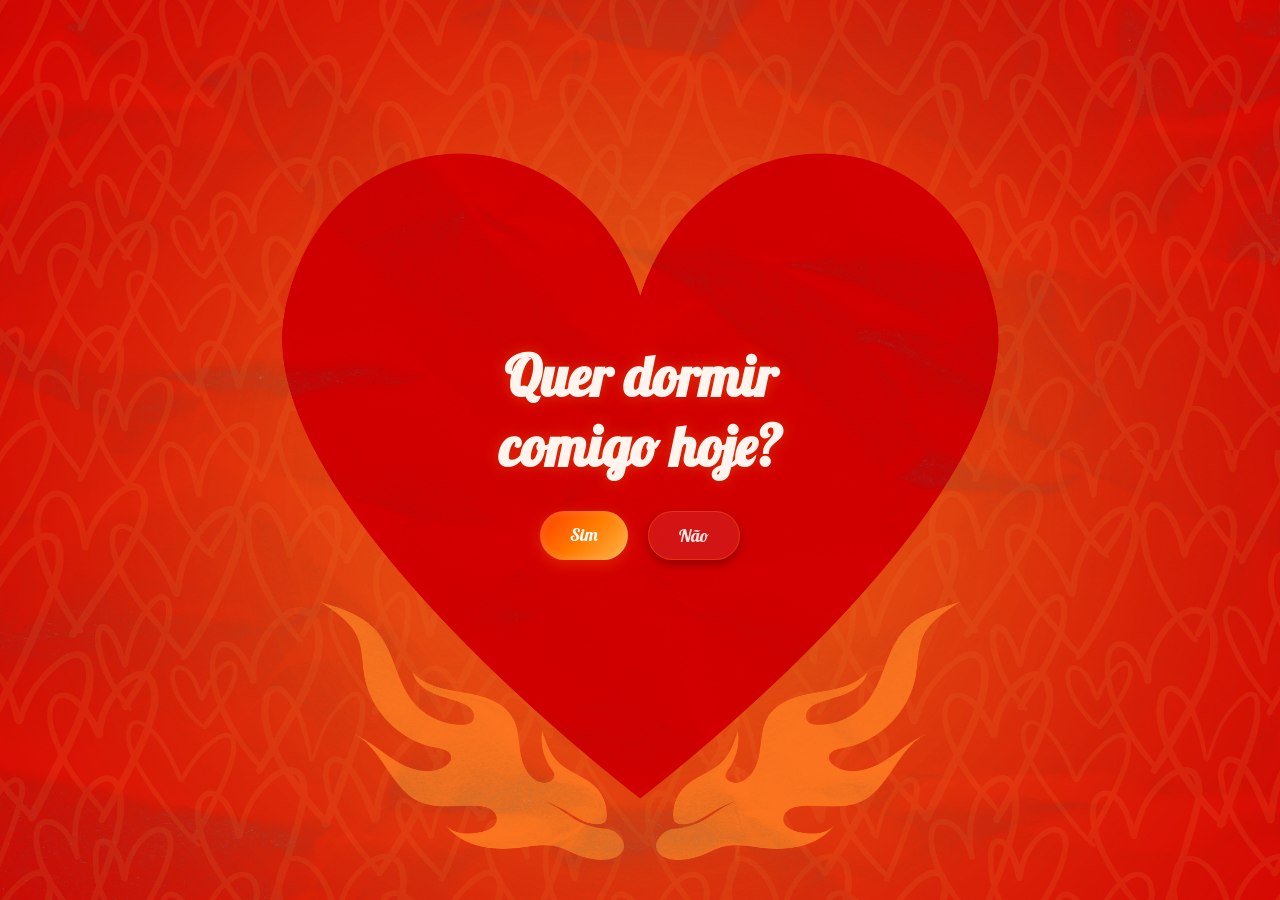
<file: index.html>
<!DOCTYPE html>
<html lang="pt-br">

<head>
    <meta charset="UTF-8">
    <meta name="viewport" content="width=device-width, initial-scale=1.0">
    <title>Início</title>
    <link rel="stylesheet" href="style.css">
</head>

<body class="fundo1">

<main class="container">
    <h1>Quer dormir comigo hoje?</h1>

    <div class="botoes">
        <a href="sim.html" class="botao sim">Sim</a>
        <a href="#" class="botao nao">Não</a>
    </div>
</main>

<script src="script.js"></script>
</body>

</html>
</file>
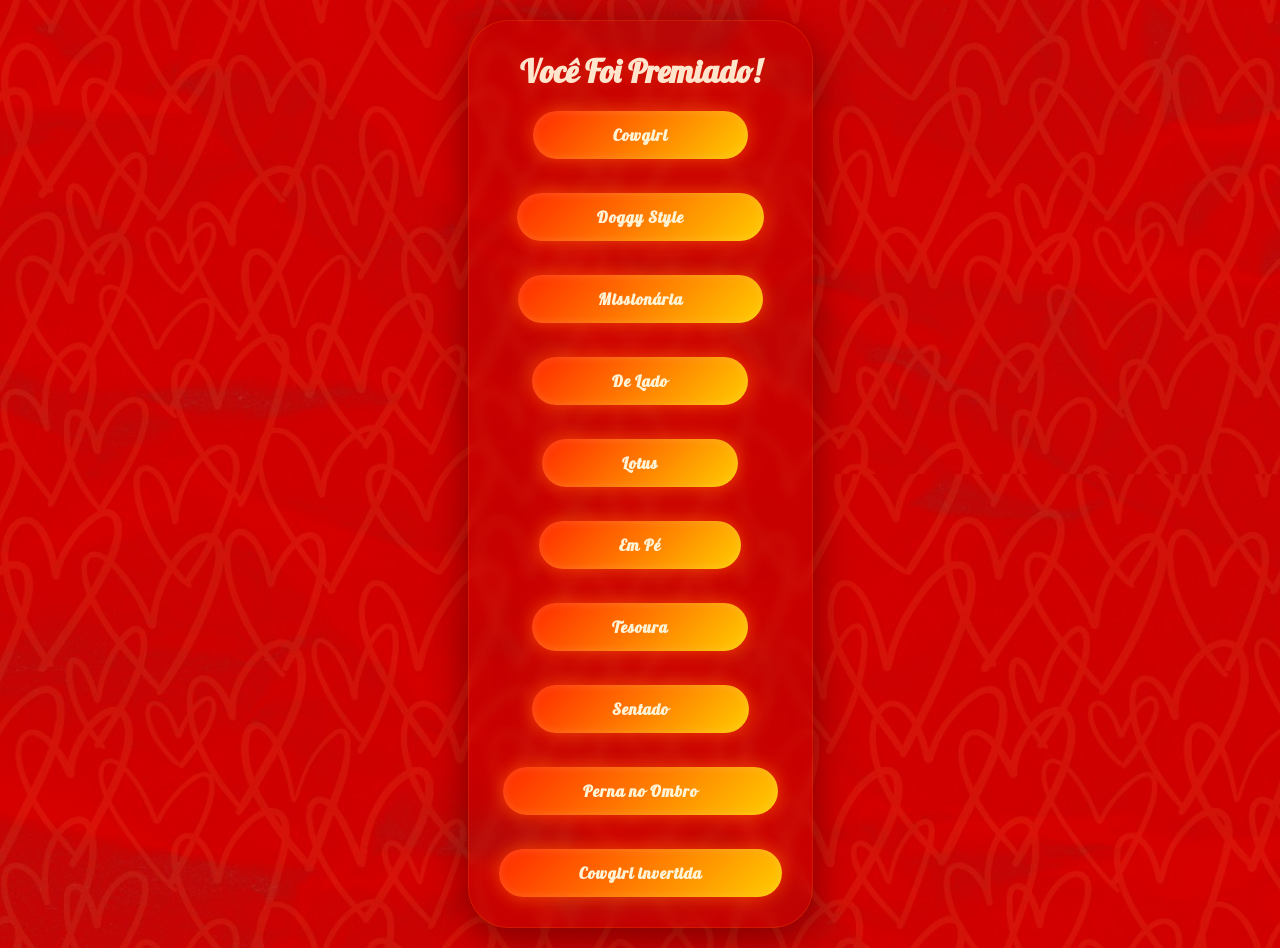
<file: resultado.html>
<!DOCTYPE html>
<html lang="en">

<head>
  <meta charset="UTF-8">
  <meta name="viewport" content="width=device-width, initial-scale=1.0">
  <link rel="stylesheet" href="style3.css">
  <title>Sim</title>
</head>

<body class="fundo2">

  <main class="container">

    <div class="pergunta">
      <h1>Você Foi Premiado!</h1><br>
    </div>

    <div class="inteiro">
      <a href="Index.html">Cowgirl</a><br>
      <a href="Index.html">Doggy Style</a><br>
      <a href="index.html">Missionária</a><br>
      <a href="index.html">De Lado</a><br>
      <a href="index.html">Lotus</a><br>
      <a href="index.html">Em Pé</a><br>
      <a href="index.html">Tesoura</a><br>
      <a href="index.html">Sentado</a><br>
      <a href="index.html">Perna no Ombro</a><br>
      <a href="index.html">Cowgirl invertida</a>
     
    </div>

  </main>

</body>

</html>
</file>
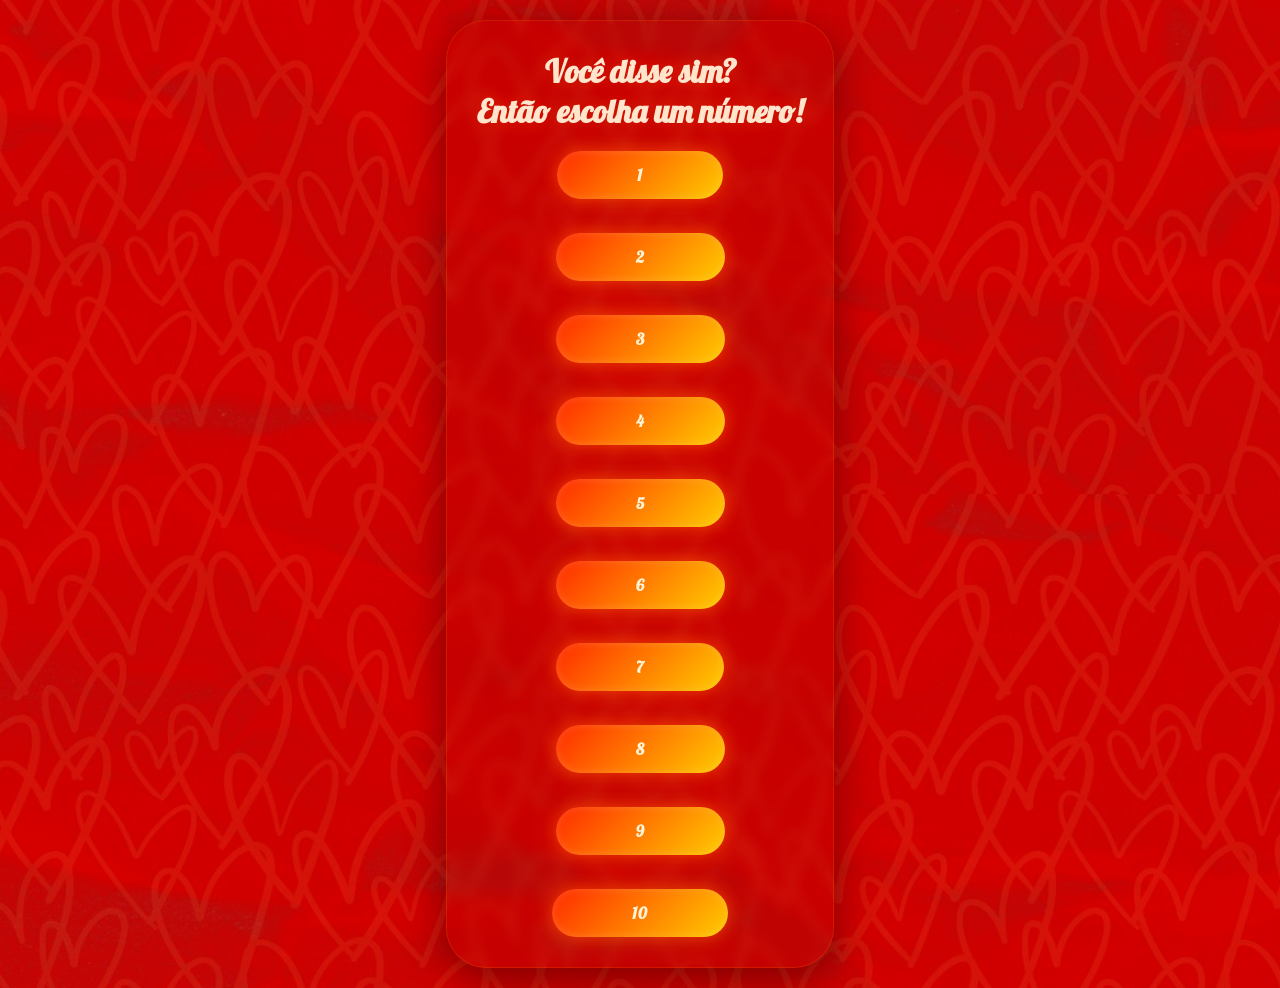
<file: sim.html>
<!DOCTYPE html>
<html lang="en">

<head>
  <meta charset="UTF-8">
  <meta name="viewport" content="width=device-width, initial-scale=1.0">
  <link rel="stylesheet" href="style2.css">
  <title>Sim</title>
</head>

<body class="fundo2">

  <main class="container">

    <div class="pergunta">
      <h1>Você disse sim?<br>
        Então escolha um número!</h1><br>
    </div>

    <div class="inteiro">
      <a href="resultado.html">1</a><br>
      <a href="resultado.html">2</a><br>
      <a href="resultado.html">3</a><br>
      <a href="resultado.html">4</a><br>
      <a href="resultado.html">5</a><br>
      <a href="resultado.html">6</a><br>
      <a href="resultado.html">7</a><br>
      <a href="resultado.html">8</a><br>
      <a href="resultado.html">9</a><br>
      <a href="resultado.html">10</a>
     
    </div>

  </main>

</body>

</html>
</file>
<file: style.css>
@import url('https://fonts.googleapis.com/css2?family=Lobster&display=swap');

* {
    margin: 0;
    padding: 0;
    box-sizing: border-box;
}

body {
    font-family: "Lobster", sans-serif;
    background: url(imagem/fundo.png) no-repeat center bottom / cover;

    display: flex;
    justify-content: center;
    align-items: center;

    min-height: 100dvh;
}

.container {
    text-align: center;
    max-width: 400px;
    width: 100%;
    padding: 25px;

}

.container h1 {
    font-size: 56px;
    color: #fff5ee;
    text-shadow: 0 0 15px rgba(255, 120, 0, 0.4);
}

/* BOTÕES */
.botoes {
    display: flex;
    justify-content: center;
    gap: 20px;
    margin-top: 30px;
}

.botao {
    display: inline-block;
    padding: 12px 30px;
    font-size: 18px;
    border-radius: 30px;
    text-decoration: none;
    cursor: pointer;
    font-family: inherit;

    transition: all .3s ease;
}

/* 🔥 BOTÃO SIM (quente e vivo) */
.sim {
    background: linear-gradient(135deg, #ff3c00, #ff7a00, #ffb347)!important;
    color: white;

    box-shadow:
        0 4px 15px rgba(255, 90, 0, 0.4),
        inset 0 0 8px rgba(255, 255, 255, 0.2);

    background-size: 200% 200%;
    animation: fogo 3s ease infinite;
}

.sim:hover {
    transform: scale(1.08);
    box-shadow:
        0 0 25px rgba(255, 120, 0, 0.9),
        0 0 40px rgba(255, 80, 0, 0.6)!important;
}

/* ❄️ BOTÃO NÃO (contraste frio/sutil) */
.nao {
    background: rgba(255, 255, 255, 0.08)!important;
    color: #ffe5e0;
    border: 1px solid rgba(255, 80, 0, 0.5)!important;

    box-shadow: 0 4px 10px rgba(0, 0, 0, 0.3)!important;
}

.nao:hover {
    background: rgba(255, 80, 0, 0.15)!important;
    transform: scale(1.08);
    box-shadow: 0 0 15px rgba(255, 80, 0, 0.4)!important;
}

/* CLICK */
.botao:active {
    transform: scale(.95);
}

/* 🔥 ANIMAÇÃO DE CALOR (mais suave e elegante) */
@keyframes fogo {
    0% {
        background-position: 0% 50%;
        box-shadow: 0 4px 15px rgba(255, 90, 0, 0.4);
    }

    50% {
        background-position: 100% 50%;
        box-shadow: 0 0 30px rgba(255, 120, 0, 0.8);
    }

    100% {
        background-position: 0% 50%;
        box-shadow: 0 4px 15px rgba(255, 90, 0, 0.4);
    }
}
</file>
<file: style3.css>
@import url('https://fonts.googleapis.com/css2?family=Lobster&display=swap');

* {
    margin: 0;
    padding: 0;
    box-sizing: border-box;
    font-family: "Lobster", sans-serif;
}

body {
    background-image: url(imagem/fundo2.jpeg) !important;
    background-repeat: no-repeat;
    background-position: center;
    background-size: cover;

    display: flex;
    justify-content: center;
    align-items: center;

    min-height: 100vh;
    padding: 20px;
}

/* TÍTULO */
.pergunta h1 {
    color: rgb(255, 229, 204);
    text-align: center;
    text-shadow: 0 0 20px rgba(255, 120, 0, 0.3);
}

/* CAIXA VIDRO */
.container {
    border-radius: 40px;
    color: rgb(200, 200, 200);
    padding: 30px;

    background: rgba(136, 0, 0, 0.12);
    backdrop-filter: blur(6px);
    -webkit-backdrop-filter: blur(10px);

    border: 1px solid rgba(255, 120, 0, 0.2);

    box-shadow: 0 10px 40px rgba(0, 0, 0, 0.4);
}

/* BOTÕES EM COLUNA */
.inteiro {
    display: flex;
    flex-direction: column;
    align-items: center;
    gap: 7px;
}

/* 🔥 BOTÕES COM VISUAL DE CALOR */
.inteiro a {
    display: inline-block;
    padding: 14px 80px;

    color: #fff3d6;
    text-decoration: none;
    border-radius: 50px;
    font-weight: bold;
    letter-spacing: 1px;

    background: linear-gradient(135deg, #ff2a00, #ff7b00, #ffcc00) !important;
    background-size: 300% 300%;

    /* MAIS PROFUNDIDADE */
    box-shadow:
        0 0 15px rgba(255, 80, 0, 0.6),
        0 0 30px rgba(255, 120, 0, 0.3),
        inset 0 0 10px rgba(255, 255, 255, 0.15)!important;

    transition: all 0.3s ease;

}

/* 🔥 ANIMAÇÃO MAIS SUAVE */
@keyframes fogo {
    0% {
        background-position: 0% 50%;
        transform: translateY(0px);
        box-shadow:
            0 0 10px rgba(255, 60, 0, 0.4),
            inset 0 0 8px rgba(255, 255, 255, 0.1);
    }

    50% {
        background-position: 100% 50%;
        transform: translateY(-2px);
        box-shadow:
            0 0 30px rgba(255, 120, 0, 0.9),
            0 0 50px rgba(255, 80, 0, 0.5),
            inset 0 0 12px rgba(255, 255, 255, 0.2);
    }

    100% {
        background-position: 0% 50%;
        transform: translateY(0px);
        box-shadow:
            0 0 10px rgba(255, 60, 0, 0.4),
            inset 0 0 8px rgba(255, 255, 255, 0.1);
    }
}

/* HOVER MAIS "QUENTE" */
.inteiro a:hover {
    transform: scale(1.08);
    filter: brightness(1.2);

    box-shadow:
        0 0 40px rgba(255, 120, 0, 1),
        0 0 60px rgba(255, 80, 0, 0.6);
}

/* CLICK */
.inteiro a:active {
    transform: scale(0.95);
}
</file>
<file: style2.css>
@import url('https://fonts.googleapis.com/css2?family=Lobster&display=swap');

* {
    margin: 0;
    padding: 0;
    box-sizing: border-box;
    font-family: "Lobster", sans-serif;
}

body {
    background-image: url(imagem/fundo2.jpeg) !important;
    background-repeat: no-repeat;
    background-position: center;
    background-size: cover;

    display: flex;
    justify-content: center;
    align-items: center;

    min-height: 100vh;
    padding: 20px;
}

/* TÍTULO */
.pergunta h1 {
    color: rgb(255, 229, 204);
    text-align: center;
    text-shadow: 0 0 20px rgba(255, 120, 0, 0.3);
}

/* CAIXA VIDRO */
.container {
    border-radius: 40px;
    color: rgb(200, 200, 200);
    padding: 30px;

    background: rgba(136, 0, 0, 0.12);
    backdrop-filter: blur(6px);
    -webkit-backdrop-filter: blur(10px);

    border: 1px solid rgba(255, 120, 0, 0.2);

    box-shadow: 0 10px 40px rgba(0, 0, 0, 0.4);
}

/* BOTÕES EM COLUNA */
.inteiro {
    display: flex;
    flex-direction: column;
    align-items: center;
    gap: 7px;
}

/* 🔥 BOTÕES COM VISUAL DE CALOR */
.inteiro a {
    display: inline-block;
    padding: 14px 80px;

    color: #fff3d6;
    text-decoration: none;
    border-radius: 50px;
    font-weight: bold;
    letter-spacing: 1px;

    background: linear-gradient(135deg, #ff2a00, #ff7b00, #ffcc00) !important;
    background-size: 300% 300%;

    /* MAIS PROFUNDIDADE */
    box-shadow:
        0 0 15px rgba(255, 80, 0, 0.6),
        0 0 30px rgba(255, 120, 0, 0.3),
        inset 0 0 10px rgba(255, 255, 255, 0.15);

    transition: all 0.3s ease;

}

/* 🔥 ANIMAÇÃO MAIS SUAVE */
@keyframes fogo {
    0% {
        background-position: 0% 50%;
        transform: translateY(0px);
        box-shadow:
            0 0 10px rgba(255, 60, 0, 0.4),
            inset 0 0 8px rgba(255, 255, 255, 0.1);
    }

    50% {
        background-position: 100% 50%;
        transform: translateY(-2px);
        box-shadow:
            0 0 30px rgba(255, 120, 0, 0.9),
            0 0 50px rgba(255, 80, 0, 0.5),
            inset 0 0 12px rgba(255, 255, 255, 0.2);
    }

    100% {
        background-position: 0% 50%;
        transform: translateY(0px);
        box-shadow:
            0 0 10px rgba(255, 60, 0, 0.4),
            inset 0 0 8px rgba(255, 255, 255, 0.1);
    }
}

/* HOVER MAIS "QUENTE" */
.inteiro a:hover {
    transform: scale(1.08);
    filter: brightness(1.2);

    box-shadow:
        0 0 40px rgba(255, 120, 0, 1),
        0 0 60px rgba(255, 80, 0, 0.6);
}

/* CLICK */
.inteiro a:active {
    transform: scale(0.95);
}
</file>
